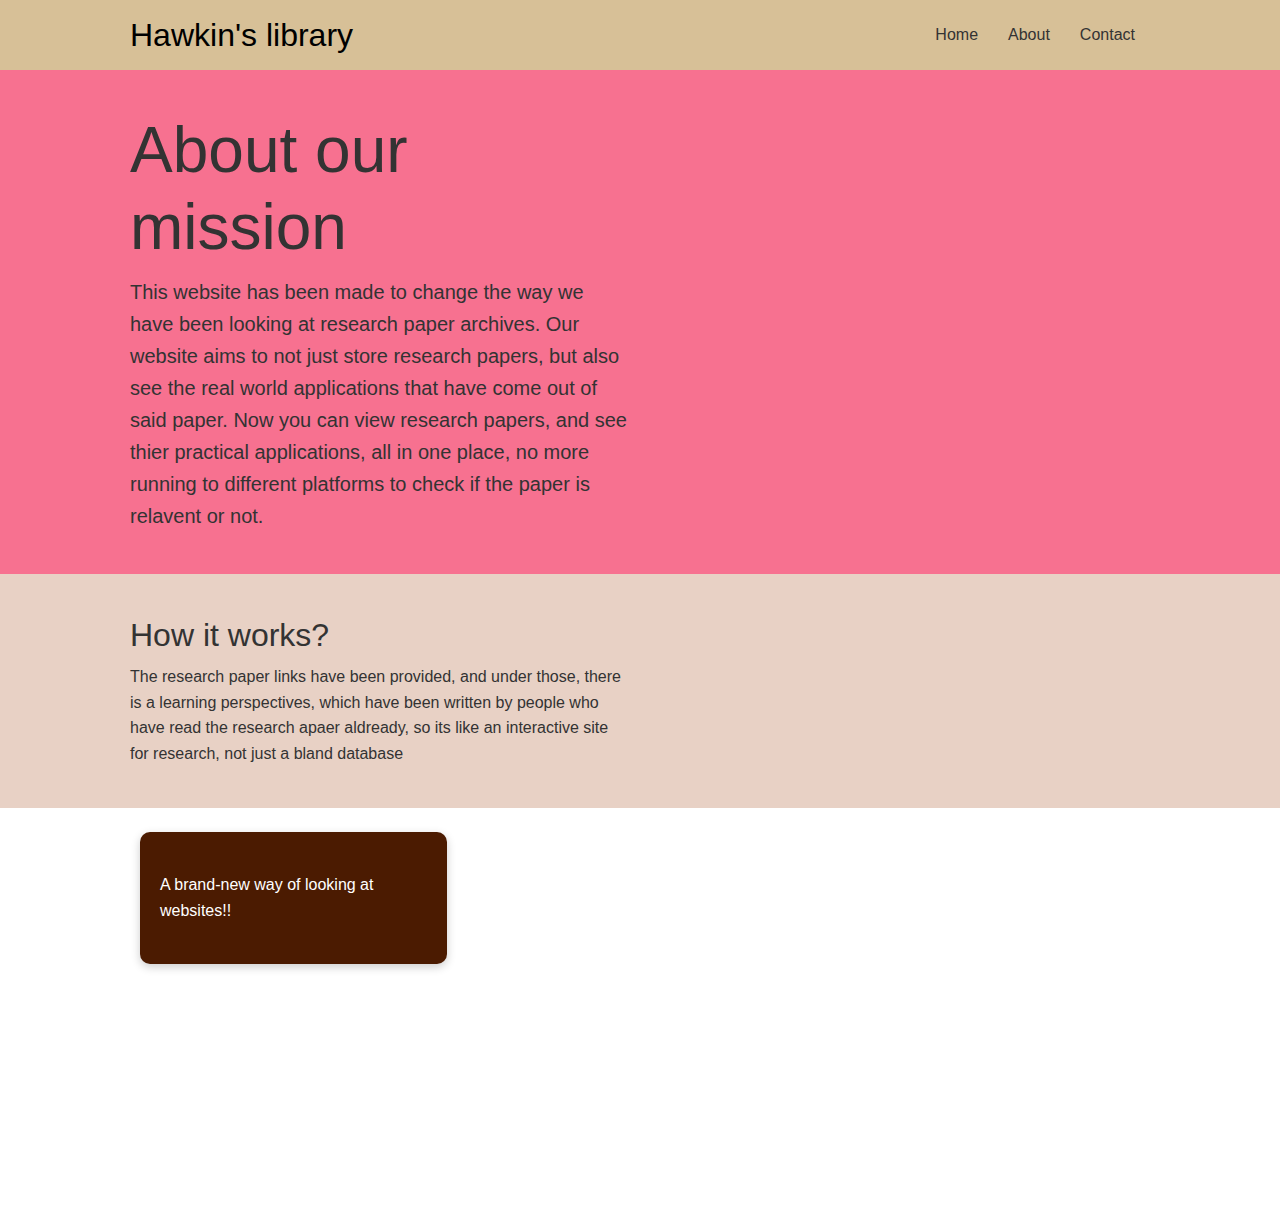
<file: about.html>
<!DOCTYPE html>
<html lang="en">
<head>
    <meta charset="UTF-8">
    <meta name="viewport" content="width=device-width, initial-scale=1.0">
    
    <link rel="stylesheet" href="css/utilities.css">
    <link rel="stylesheet" href="css/style3.css">
    <title>Hawkin's library </title>
</head>
<body>
    <!--navbar -->
    <div class="navbar">
       <div class="container flex">
        <h1 class="logo">Hawkin's library</h1>
        <nav>
            <ul>
                <li><a href="index.html">Home</a></li>
                <li><a href="about.html">About</a></li>
                <li><a href="contact.html">Contact</a></li>

            </ul>
        </nav>
       </div> 
    </div>
    <!-- Head -->
    <section class="features-head bg-secondary py-3">
        <div class="container grid">
            <div>
                <h1 class="xl">About our mission </h1>
                <p class="lead">
                    This website has been made to change the way we have been looking at research paper archives. 
                    Our website aims to not just store research papers, but also see the real world applications that have come out of said paper. 
                    Now you can view research papers, and see thier practical applications, all in one place, no more running to different platforms to check if the paper is relavent or not.
                 </p>
            </div>
            
        </div>
    </section>

    <!-- Sub head -->
    <section class="features-sub-head bg-light py-3">
        <div class="container grid">
            <div>
                <h1 class="md">How it works?  </h1>
                <p>
                    The research paper links have been provided, and under those, there is a learning perspectives,
                    which have been written by people who have read the research apaer aldready, so its like an interactive site for research, 
                    not just a bland database  
            </div>
            
        </div>
    </section>

    <section class="features-main my-2">
        <div class="container grid grid-3">
            <div class="card flex">
                <i class="fas fa-server fa-3x"></i>
                <p>A brand-new way of looking at websites!! 
            </div>
            
            
    </section>
  <!-- Footer -->
    <footer class="footer bg-dark py-5">
        <div class="container grid grid-3">
            <div>
                <h1>Hawkin's library
                </h1>
                <p>Copyright &copy; 2020</p>
            </div>
            <nav>
                <ul>
                    <li><a href="index.html">Home</a></li>
                    <li><a href="about.html">About</a></li>
                    <li><a href="contact.html">Contact</a></li>
                </ul>
            </nav>
            <div class="social">
                <a href="#"><i class="fab fa-github fa-2x"></i></a>
                <a href="#"><i class="fab fa-facebook fa-2x"></i></a>
                <a href="#"><i class="fab fa-instagram fa-2x"></i></a>
                <a href="#"><i class="fab fa-twitter fa-2x"></i></a>
            </div>
        </div>
    </footer>
</body>

</html>
</file>
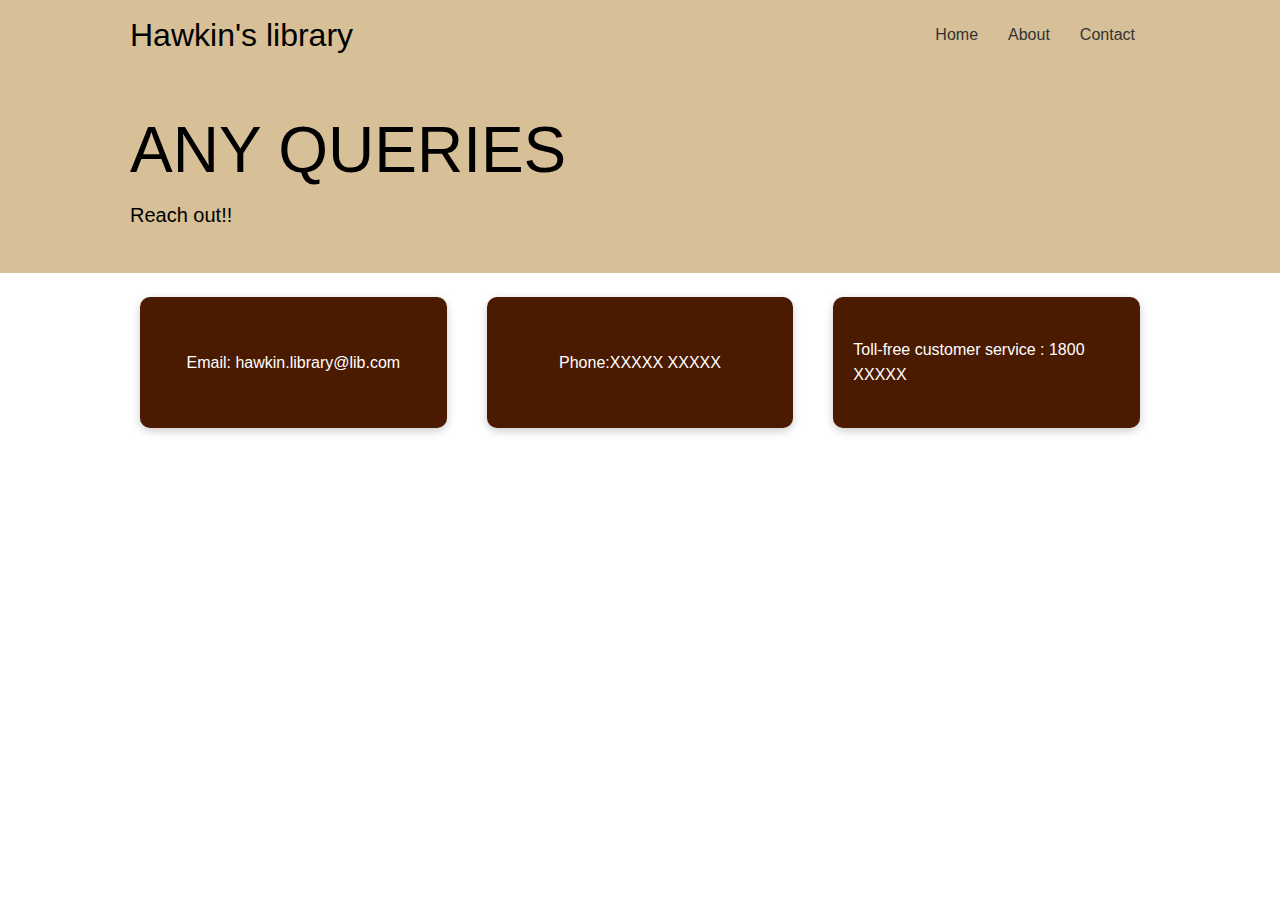
<file: contact.html>
<!DOCTYPE html>
<html lang="en">
<head>
    <meta charset="UTF-8">
    <meta name="viewport" content="width=device-width, initial-scale=1.0">
    
    <link rel="stylesheet" href="css/utilities.css">
    <link rel="stylesheet" href="css/style3.css">
    <title>Hawkin's library </title>
</head>
<body>
    <!--navbar -->
    <div class="navbar">
       <div class="container flex">
        <h1 class="logo">Hawkin's library</h1>
        <nav>
            <ul>
                <li><a href="index.html">Home</a></li>
                <li><a href="about.html">About</a></li>
                <li><a href="contact.html">Contact</a></li>

            </ul>
        </nav>
       </div> 
    </div>
    <!--head-->

    <section class="docs-head bg-primary py-3">
        <div class="container grid">
            <div>
                <h1 class="xl">ANY QUERIES</h1>
                <p class="lead">
                    Reach out!!
                </p>
            </div>
            
        </div>
    </section>

    <!--cards-->
     <section class="features-main my-2">
        <div class="container grid grid-3">
            <div class="card flex">
                <i class="fas fa-network-wired fa-3x"></i>
                <p>
                    Email: hawkin.library@lib.com
                </p>
            </div>
             <div class="card flex">
                <i class="fas fa-laptop-code fa-3x"></i>
                <p>
                    Phone:XXXXX XXXXX
                </p>
            </div>
             <div class="card flex">
                <i class="fas fa-network-wired fa-3x"></i>
                <p>
                    Toll-free customer service : 1800 XXXXX
                </p>
            </div>
  <!-- Footer -->
    <footer class="footer bg-dark py-5">
        <div class="container grid grid-3">
            <div>
                <h1>Hawkin's library
                </h1>
                <p>Copyright &copy; 2020</p>
            </div>
            <nav>
                <ul>
                    <li><a href="index.html">Home</a></li>
                    <li><a href="about.html">About</a></li>
                    <li><a href="contact.html">Contact</a></li>
                </ul>
            </nav>
            <div class="social">
                <a href="#"><i class="fab fa-github fa-2x"></i></a>
                <a href="#"><i class="fab fa-facebook fa-2x"></i></a>
                <a href="#"><i class="fab fa-instagram fa-2x"></i></a>
                <a href="#"><i class="fab fa-twitter fa-2x"></i></a>
            </div>
        </div>
    </footer>
</body>

</html>
</file>
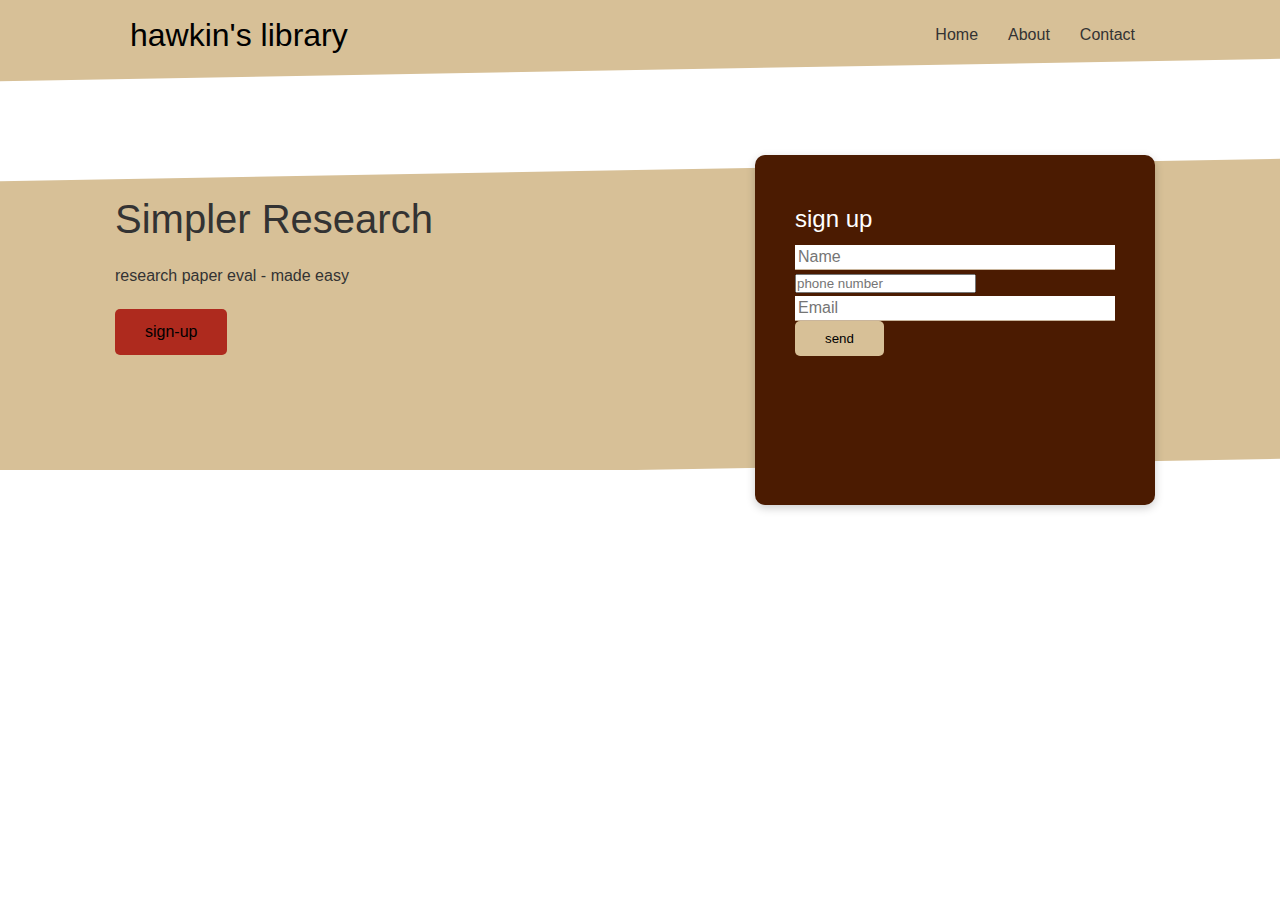
<file: sign-up.html>
<!DOCTYPE html>
<html lang="en">
<head>
    <meta charset="UTF-8">
    <meta name="viewport" content="width=device-width, initial-scale=1.0">
    
    <link rel="stylesheet" href="css/utilities.css">
    <link rel="stylesheet" href="css/style3.css">
    <title>hawkin's library </title>
</head>
<body>
    <!--navbar -->
    <div class="navbar">
       <div class="container flex">
        <h1 class="logo">hawkin's library</h1>
        <nav>
            <ul>
                <li><a href="index.html">Home</a></li>
                <li><a href="about.html">About</a></li>
                <li><a href="contact.html">Contact</a></li>

            </ul>
        </nav>
       </div> 
    </div>
    <!--Showcase-->
    <section class="showcase">
        <div class="container grid">
            <div class="showcase-text">
                <h1>Simpler Research</h1>
                <p>research paper eval - made easy </p>
                <a href="sign-up.html" class="btn btn-ouline">sign-up</a>
            </div>

            <div class="showcase-form card">
                <h2>sign up </h2>
                <form>
                    <div class ="form control">
                       <input type="text" name="name"
                       placeholder="Name"
                       required>
                    </div>
                    <div class ="form control">
                       <input type="int" name="phone number"
                       placeholder="phone number"
                       required>
                    </div>
                    <div class ="form control">
                       <input type="email" name="email"
                       placeholder="Email"
                       required>
                    </div>
                     
                    <input type="submit" value="send" class="btn btn-primary"
                </form>
    
            </div>
        </div>
    </section> 
    
  <!-- Footer -->
    <footer class="footer bg-dark py-5">
        <div class="container grid grid-3">
            <div>
                <h1>hawkin's library
                </h1>
                <p>Copyright &copy; 2020</p>
            </div>
            <nav>
                <ul>
                    <li><a href="index.html">Home</a></li>
                    <li><a href="about.html">About</a></li>
                    <li><a href="contact.html">Contact</a></li>
                </ul>
            </nav>
            <div class="social">
                <a href="#"><i class="fab fa-github fa-2x"></i></a>
                <a href="#"><i class="fab fa-facebook fa-2x"></i></a>
                <a href="#"><i class="fab fa-instagram fa-2x"></i></a>
                <a href="#"><i class="fab fa-twitter fa-2x"></i></a>
            </div>
        </div>
    </footer>
</body>
</html>
</file>
<file: css/utilities.css>
/*utilities*/
.container{
    max-width: 1100px;
    margin: 0 auto;
    padding: 0 40px; 
}
.card {
    background-color: #4b1b01 ;
    color: #fff;
    border-radius: 10px;
    box-shadow: 0 3px 10px rgba(0,0,0,0.2) ;
    padding: 20px;
    margin: 10px ;

}
.card:hover {
  transform: translateY(-15px);
}
.btn {
    display: inline-block;
    padding: 10px 30px;
    cursor: pointer;
    background: #ae2a1e;
    color: black;
    border: none;
    border-radius: 5px;

}
.btn-outline {
    background-color: transparent;
    border: 1px black solid;
}
.btn:hover {
    transform: scale(0.97);
}
/* Backgrounds & colored buttons */
.bg-primary,
.btn-primary {
  background-color: var(--primary-color);
  color: #000;
}

.bg-secondary,
.btn-secondary {
  background-color: var(--secondary-color);
  color: #333
}
.bg-dark,
.btn-dark {
  background-color: var(--dark-color);
  color: #fff;
}

.bg-light,
.btn-light {
  background-color: var(--light-color);
  color: #333;
}

.bg-primary a,
.btn-primary a,
.bg-secondary a,
.btn-secondary a,
.bg-dark a,
.btn-dark a {
  color: #fff;
}
/* Text sizes */
.lead {
  font-size: 20px;
}

.sm {
  font-size: 1rem;
}

.md {
  font-size: 2rem;
}

.lg {
  font-size: 3rem;
}

.xl {
  font-size: 4rem;
}

.text-center {
  text-align: center;
}

.text-center {
    text-align: center; 
}
.flex{
    display: flex;
    justify-content: center;
    align-items: center;
    height: 100%;
}
.grid{
    display: grid;
    grid-template-columns: repeat(2, 1fr) ;
    gap: 20px;
    justify-content: center;
    align-items: center;
    height: 100%;
}
.grid-3{
    grid-template-columns: repeat(3, 1fr) ;
}
/*margin*/
.my-1 {
    margin: 1rem 0;
    
}
.my-2 {
    margin: 1.5rem 0;
    
}
.my-3 {
    margin: 2rem 0;
    
}
.my-4 {
    margin: 3rem 0;
    
}
.my-5 {
    margin: 4rem 0;
    
}
.m-1 {
    margin: 1rem 0;
    
}
.m-2 {
    margin: 1.5rem 0;
    
}
.m-3 {
    margin: 2rem 0;
    
}
.m-4 {
    margin: 3rem 0;
    
}
.m
-5 {
    margin: 4rem 0;
    
}
/* Padding */
.py-1 {
  padding: 1rem 0;
}

.py-2 {
  padding: 1.5rem 0;
}

.py-3 {
  padding: 2rem 0;
}

.py-4 {
  padding: 3rem 0;
}

.py-5 {
  padding: 4rem 0;
}

.p-1 {
  padding: 1rem;
}

.p-2 {
  padding: 1.5rem;
}

.p-3 {
  padding: 2rem;
}

.p-4 {
  padding: 3rem;
}

.p-5 {
  padding: 4rem;
}

.stats-heading {
    max-width: 500px;
    margin:auto;
}
.stats .grid h3{
    font-size: 35px;
}
.stats .grid p{
    font-size: 20px;
}
</file>
<file: css/style3.css>
@import url('https://fonts.googleapis.com/css2?family=Lato:wght@300&display=swap');

:root {
    --primary-color: #D7C097;
    --secondary-color: #f77190;
    --dark-color: #0000;
    --light-color: #E8D1C5;
}
*{
    box-sizing: border-box;
    padding: 0;
    margin: 0;
}

body {
    font-family:'Franklin Gothic Medium', sans-serif;
    color: #333;
    line-height: 1.6;
}

ul{
    list-style-type:none;
}

a{
    text-decoration: none;
    color: #333;
}

h1, h2{
    font-weight: 300;
    line-height:1.2;
    margin: 10px 0;
}
p{
    margin: 10px 0;
}

img{
    width: 100%;
}
/*navbar styling*/
.navbar{
    background-color: var(--primary-color);
    color: black;
    height: 70px;
}
.navbar ul{
    display:flex;
}

.navbar a {
    padding: 10px;
    margin: 0 5px;
}
.navbar a:hover{
    border-bottom: 2px #fff solid;
}
.navbar .flex{
    justify-content: space-between;
}
/*showcase*/
 .showcase {
    height: 400px;
    background-color: var(--primary-color);
    color: #333;
    position: relative;

 }
.showcase h1{
    font-size: 40px;
}
.showcase p{
    margin: 20px 0;
}
.showcase .grid {
    overflow: visible;
    grid-template-columns: 55% 45% ;
    gap: 30px;
}
.showcase-form {
    position: relative;
    top: 60px;
    height: 350px;
    width: 400px;
    padding: 40px;
    z-index: 100;
    justify-self: flex-end;

}
.showcase-form .form-control {
    margin: 50px;
}
.showcase-form input[type='text'],
.showcase-form input[type='email']{
    border: 0;
    border-bottom: 1px solid #C9B59C;
    width: 100%;
    padding: 3px;
    font-size: 16px;
}
.showcase-form input:focus{
    outline: none;
}
.showcase::before,
.showcase::after {
    content: '';
    position: absolute;
    height:100px;
    bottom: -70;
    right: 0;
    left: 0;
    background: #fff;
    transform: skewY(-3deg);
    -webkit-transform: skewY(-1deg);
    -moz-transform: skewY(-1deg);
    -ms-transform: skewY(-1deg);

}
.stats {
    padding-top: 100px;
}
/* Cli */
.cli .grid {
  grid-template-columns: repeat(3, 1fr);
  grid-template-rows: repeat(2, 1fr);
}

.cli .grid > *:first-child {
  grid-column: 1 / span 2;
  grid-row: 1 / span 2;
}
/* Cloud */
.cloud .grid {
  grid-template-columns: 4fr 3fr;
}
/* cities*/

.cities .flex {
  flex-wrap: wrap;
}

.cities .card {
  text-align: center;
  margin: 18px 10px 40px;
  transition: transform 0.2s ease-in;
}

.cities .card h4 {
  font-size: 20px;
  margin-bottom: 10px;
}

.cities .card:hover {
  transform: translateY(-15px);
}
/* footer*/
.footer .social a{
    margin: 0 10;
}
/* Tablets and under */
@media (max-width: 768px) {
  .grid,
  .showcase .grid,
  .stats .grid,
  .cli .grid,
  .cloud .grid,
  .features-main .grid,
  .docs-main .grid {
    grid-template-columns: 1fr;
    grid-template-rows: 1fr;
  }

  .showcase {
    height: auto;
  }

  .showcase-text {
    text-align: center;
    margin-top: 40px;
    animation: slideInFromTop 1s ease-in;
  }

  .showcase-form {
    justify-self: center;
    margin: auto;
    animation: slideInFromBottom 1s ease-in;
  }

  .cli .grid > *:first-child {
    grid-column: 1;
    grid-row: 1;
  }

  .features-head,
  .features-sub-head,
  .docs-head {
    text-align: center;
  }

  .features-head img,
  .features-sub-head img,
  .docs-head img {
    justify-self: center;
  }

  .features-main .grid > *:first-child,
  .features-main .grid > *:nth-child(2) {
    grid-column: 1;
  }
}




/* Mobile */
@media (max-width: 500px) {
  .navbar {
    height: 110px;
  }

  .navbar .flex {
    flex-direction: column;
  }

  .navbar ul {
    padding: 10px;
    background-color: rgba(0, 0, 0, 0.1);
  }
  
  .showcase-form {
    width: 300px;
  }

}
</file>
